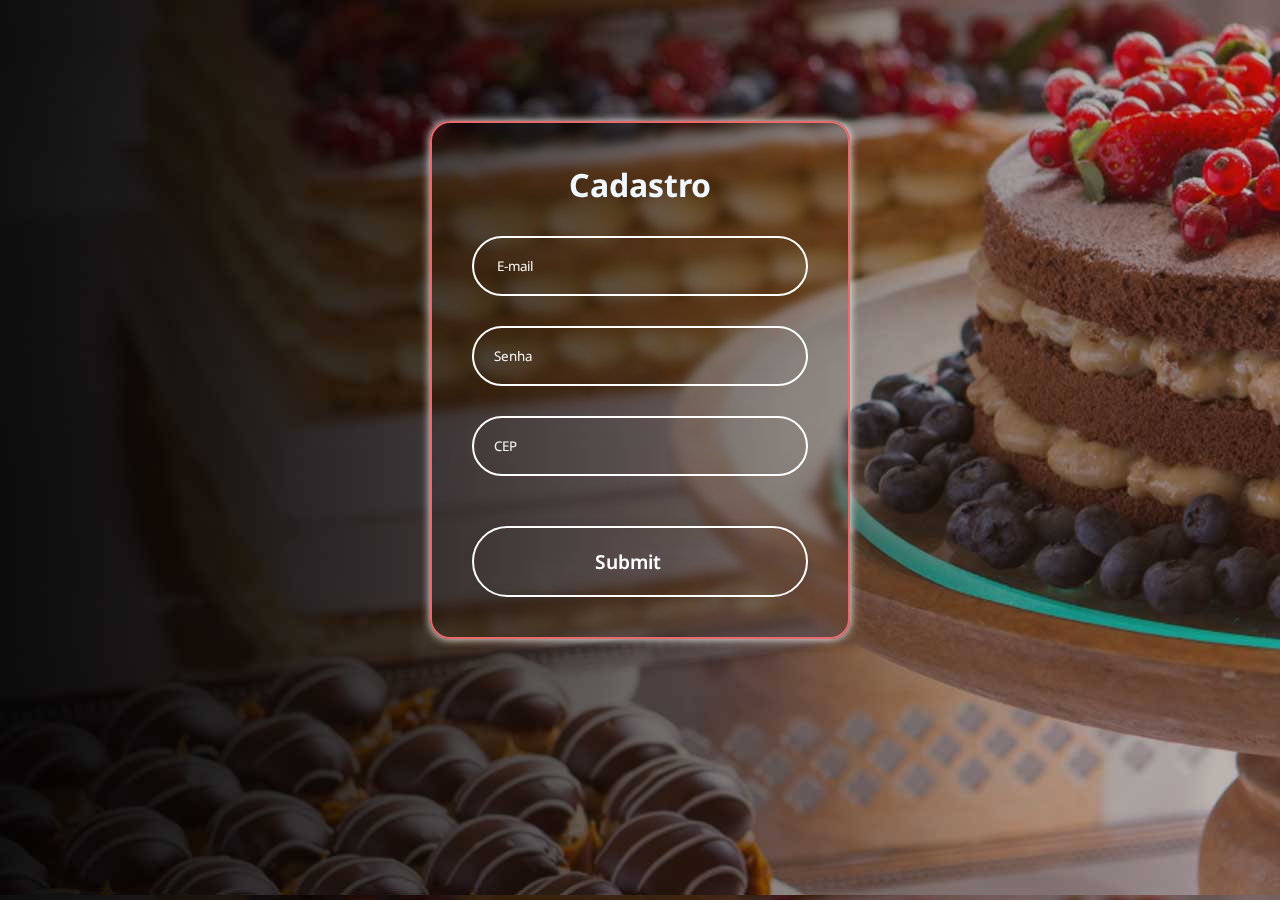
<file: cadastro.html>
<!DOCTYPE html>
<html lang="pt-br">

<head>
    <meta charset="UTF-8">
    <meta name="viewport" content="width=device-width, initial-scale=1.0">
    <link rel="shortcut icon" href="https://confeitariadama.com.br/wp-content/uploads/2019/07/cropped-dama-faviocon-32x32.png">
    <link rel="stylesheet" href="cadastro.css">
    <title>Cadastre-se</title>
    

</head>

<body>
    <main class="caixa">
        <form action="">
            <div>
                <h1>Cadastro</h1>
                <div class="dados">
                    <!--ele indica o que o usuario deve digitar-->
                    <input type="email" placeholder=" E-mail" required> <!--onde o usuario digita -->
                </div>
                <div class="dados">
                    <input type="password" placeholder="Senha" required>
                </div>
                <div class="dados">
                <input type="tel" placeholder="CEP" required>
            </div>
                <div>
                    <input type="submit" class="enviar">
                </div>
            </div>

        </form>
    </main>

</body>

</html>
</file>
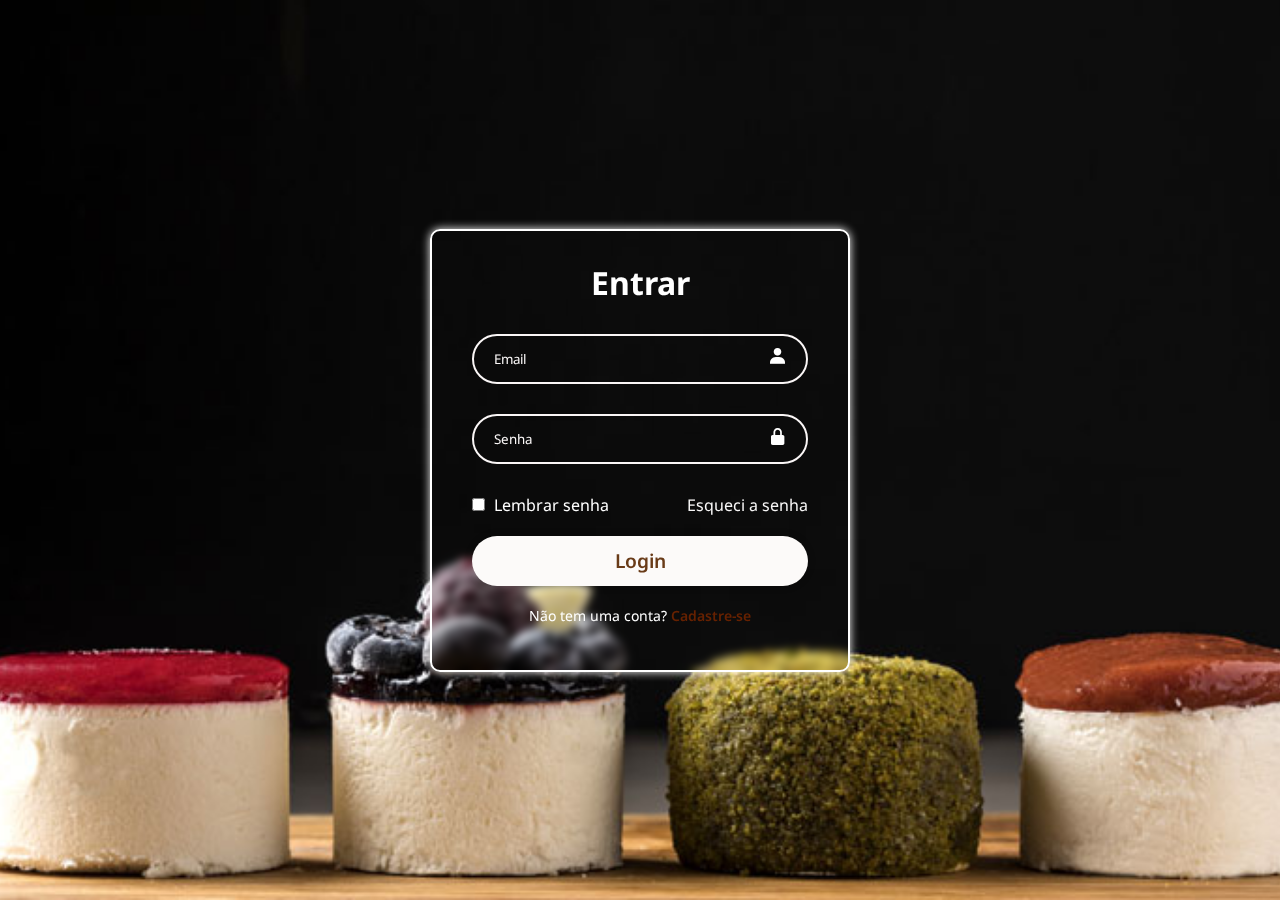
<file: pagina2-login.html>
<!DOCTYPE html>
<html lang="pt-br">

<head>
    <meta charset="UTF-8">
    <meta name="viewport" content="width=device-width, initial-scale=1.0">
    <link rel="shortcut icon" href="https://confeitariadama.com.br/wp-content/uploads/2019/07/cropped-dama-faviocon-32x32.png">
    <link rel="stylesheet" href="pagina2-login.css">
    <link rel="stylesheet" href="https://unpkg.com/boxicons@2.1.4/css/boxicons.min.css">
    <title>Confeitaria Dama</title>
</head>

<body>
    <main class="container">
        <form action="">
            <h1>Entrar</h1>
            <div class="caixa-botao">
                <input type="email" placeholder="Email">
                <i class="bx bxs-user"></i>
            </div>
            <div class="caixa-botao" >
                <input type="password" placeholder="Senha">
                <i class="bx bxs-lock-alt"></i>
            </div>
            <div class="lembrar-senha">
                <label> 
                    <input type="checkbox">
                    Lembrar senha
                </label>
                <a href="#">Esqueci a senha</a>
            </div>
                <button type="submit" class="login">Login</button>
            <div class="registro">
                <p>Não tem uma conta? <a href="cadastro.html">Cadastre-se</a>
                </a></p>
            </div>
        </form>
    </main>
</body>

</html>
</file>
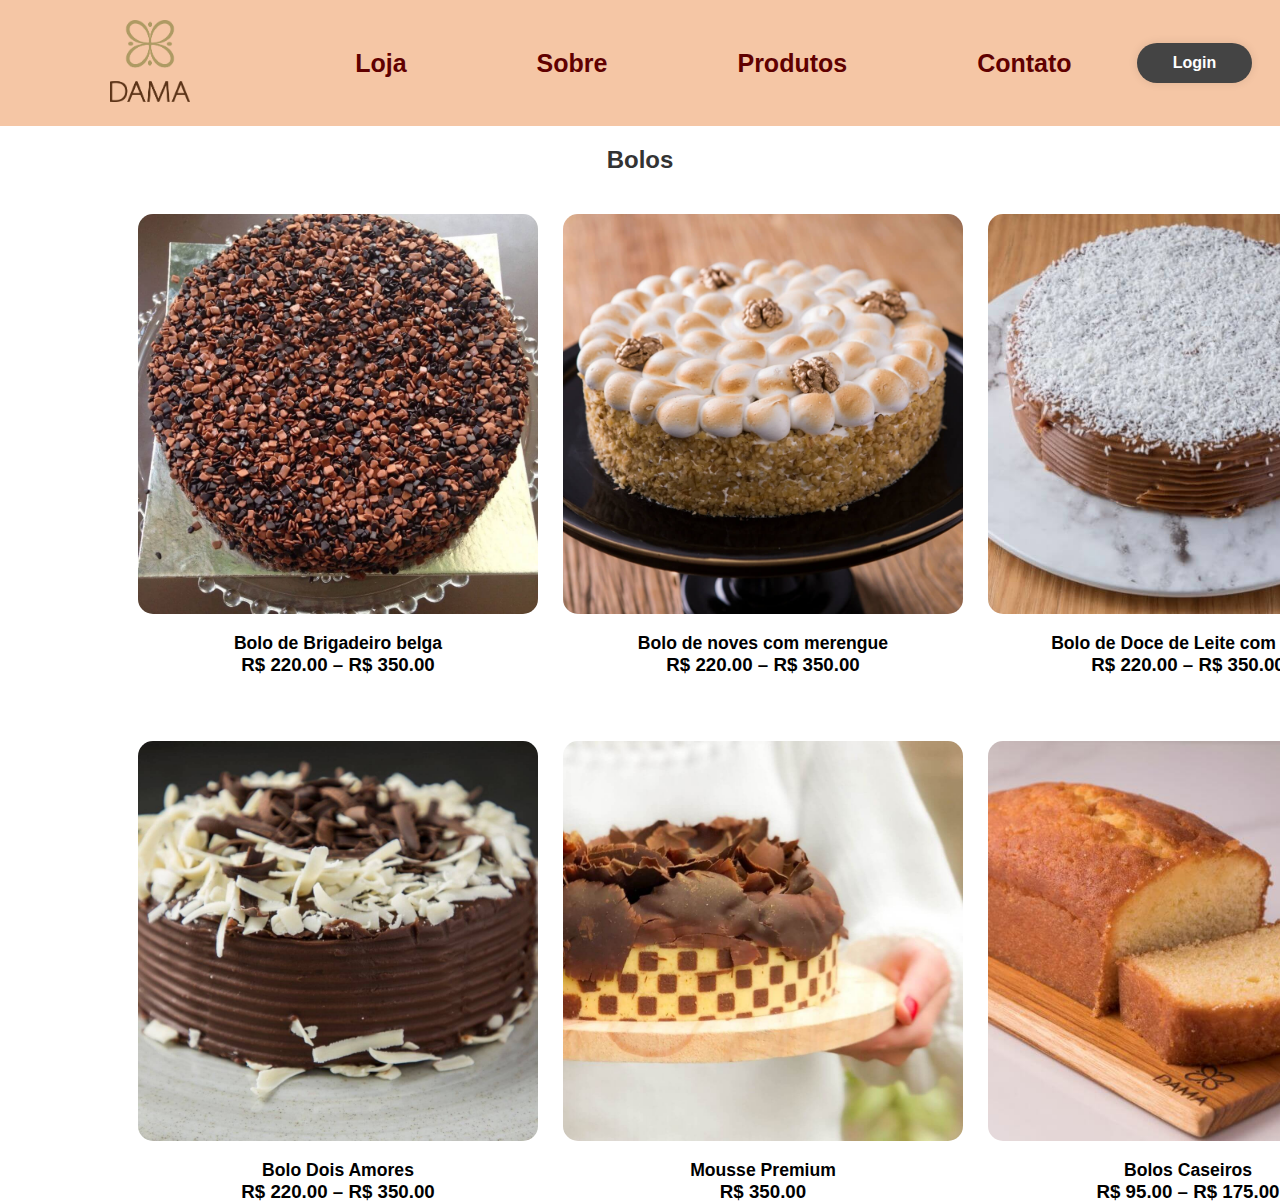
<file: pagina3.html>
<!DOCTYPE html>
<html lang="pt-br">

<head>
  <meta charset="UTF-8">
  <meta name="viewport" content="width=device-width, initial-scale=1.0">
  <link rel="shortcut icon" href="https://confeitariadama.com.br/wp-content/uploads/2019/07/cropped-dama-faviocon-32x32.png">
  <link rel="stylesheet" href="pagina3.css">
  <title>BOLOS - Confeitaria</title>
</head>

<body>
  <header>
    <div class="container">
      <a href="index.html"><img src="img/dama-logotipo.png" alt="logo dama" class="logo-dama"></a>
      <nav>
        <ul class="cabeçalho">
          <li><a href="index.html#home" id="cabeçalho">Loja</a></li>
          <li><a href="index.html#sobre" id="cabeçalho">Sobre</a></li>
          <li><a href="index.html#produtos" id="cabeçalho">Produtos</a></li>
          <li><a href="index.html#rodape-contato" id="cabeçalho">Contato</a></li>
        </ul>
      </nav>
      <button class="login"><a href="pagina2-login.html">Login</a></button>
    </div>
  </header>
  <h2 id="h2-bolos">Bolos</h2>
  <div class="bolos-container">
    <div class="bolos1">
      <img src="img/BOLO-BRIGADEIRO-BELGA.jpg" alt="Bolo de brigadeiro belga">
      <p>Bolo de Brigadeiro belga</p>
      <h3>R$ 220.00 – R$ 350.00</h3>
    </div>
    <div class="bolos1">
      <img src="img/BOLO-NOZES-COM-MERENGUE.jpg" alt="Bolo de noves">
      <p>Bolo de noves com merengue</p>
      <h3>R$ 220.00 – R$ 350.00</h3>
    </div>

    <div class="bolos1">
      <img src="img/Bolo de Doce de Leite com Coco.jpg" alt="Bolo de doce de leite com coco">
      <p>Bolo de Doce de Leite com Coco</p>
      <h3>R$ 220.00 – R$ 350.00</h3>
    </div>
    <div class="bolos1">
      <img src="img/bolo-dois-amores.jpg" alt="Bolo dois amores">
      <p>Bolo Dois Amores</p>
      <h3>R$ 220.00 – R$ 350.00</h3>
    </div>
    <div class="bolos1">
      <img src="img/BOLO-GATEAU-MOUSSE-PREMIUM.jpg" alt="Mousse">
      <p>Mousse Premium</p>
      <h3>R$ 350.00</h3>
    </div>
    <div class="bolos1">
      <img src="img/bolo-caseiro-limao-1.jpg" alt="Bolo caseiro">
      <p>Bolos Caseiros</p>
      <h3>R$ 95.00 – R$ 175.00</h2>
    </div>
  </div>
</body>

</html>
</file>
<file: cadastro.css>
@import url('https://fonts.googleapis.com/css2?family=Noto+Sans:ital,wght@0,100..900;1,100..900&display=swap');

*{
    margin: 0%;
    padding: 0%;
    box-sizing: border-box;
    font-family: "Noto Sans", sans-serif;

    font-optical-sizing: auto;
    font-weight: weight;
    font-style: normal;
    font-variation-settings:
        "wdth" 100;
}
body{
    background-image: url(./img-form/banner-dama-001.jpg);
    display: flex;
    justify-content: center;
    margin-top: 200px;
} 
.caixa{
    width: 420px;
    padding: 40px;
    background-color:transparent;
    border-radius: 20px;
    border: 2px solid rgb(233, 106, 106);
    backdrop-filter: blur(4px);
    box-shadow: 0 0 10px rgb(255, 255, 255);
    margin-top: -79px;
}
.caixa input{
    width: 100%;
    height: 100%;
    background-color: transparent;
    border: 2px solid;
    border-radius: 40px;
    outline: none;
    color: #ffffff;
    padding: 20px 45px 20px 20px;
    
}
.caixa input::placeholder {
    color: #faf7f7;
}

h1{
    display: flex;
    color: aliceblue;
    justify-content: center;
}
.dados{
    width: 100%;
    height: 60px;
    margin: 30px 0;
    position: relative;
}
.enviar{
    width: 100%;
    height: 60px;
    border: none;
    border-radius: 40px;
    font-size: 1.2em;
    color: #693b18;
    font-weight: 600;
    box-shadow: 0 0 10px rgba(0, 0, 0, .1);
    margin-top: 20px;
    cursor: pointer;
    background-color: #faf7f7;
}
.enviar:hover{
    background-color: transparent;
    border: 2px solid rgb(255, 255, 255);
    color: #803a11;
    transition: 0.5s;
}
</file>
<file: pagina2-login.css>
@import url('https://fonts.googleapis.com/css2?family=Noto+Sans:ital,wght@0,100..900;1,100..900&display=swap');

/*determina valores no documento todo*/
* {
    margin: 0%;
    padding: 0%;
    box-sizing: border-box;
    font-family: "Noto Sans", sans-serif;

    font-optical-sizing: auto;
    font-weight: weight;
    font-style: normal;
    font-variation-settings:
        "wdth" 100;
}

body {
    background-image: url(./img/Variedades-Dama.jpg);
    display: flex;
    justify-content: center;
    align-items: center;
    min-height: 100vh;
    background-repeat: no-repeat;
    background-position: center;
    background-size: cover;


}

.container {
    width: 420px;
    background-color: transparent;
    border: 2px solid rgb(255, 255, 255);
    border-radius: 10px;
    color: #ffffff;
    padding: 30px 40px;
    box-shadow: 0 0 10px rgb(255, 255, 255);
    backdrop-filter: blur(4px);
}

.container h1 {
    color: #ffffff;
    text-align: center;
    font-size: 2em;
}

.caixa-botao {
    width: 100%;
    height: 50px;
    margin: 30px 0;
    position: relative;
}

.caixa-botao input {
    width: 100%;
    height: 100%;
    background-color: transparent;
    border: 2px solid;
    border-radius: 40px;
    outline: none;
    color: #faf6f6;
    padding: 20px 45px 20px 20px;
}

.caixa-botao input::placeholder {
    color: #faf7f7;
}

 
.caixa-botao i {
    position: absolute;
    right: 20px;
    top: 25%;
    font-size: 20px;
}

/*  */
.lembrar-senha {
    display: flex;
    justify-content: space-between;
}

.lembrar-senha label input {
    margin-right: 5px;
    accent-color: #f8f7f7;

}

.lembrar-senha a {
    text-decoration: none;
    color: #f8f7f7;
}

.lembrar-senha a:hover {
    text-decoration: underline;
}


.login {
    width: 100%;
    height: 50px;
    background-color: #fcfaf9;
    border: none;
    border-radius: 40px;
    font-size: 1.2em;
    color: #693b18;
    font-weight: 600;
    box-shadow: 0 0 10px rgba(0, 0, 0, .1);
    margin-top: 20px;
    cursor: pointer;
}


.login:hover {
    background-color: transparent;
    border: 2px solid rgb(255, 255, 255);
    color: #803a11;
    transition: 0.5s;
}


.registro {
    font-size: 14px;
    text-align: center;
    margin: 20px 0 15px;
}

.registro a {
    text-decoration: none;
    color: #662101;
    font-weight: 600;
}

.registro a:hover {
    text-decoration: underline;
}
</file>
<file: pagina3.css>
* {
  margin: 0%;
  padding: 0%;
  box-sizing: border-box;
}

body {
  font-family: Arial, sans-serif;
  color: #333;
}

.container {
  width: 90%;
  max-width: 1200px;
  margin: 0 auto;
  margin-left: 100px;
}

.container h2 {
  text-align: center;
}

.logo-dama {
  width: 80px;
  margin-left: 10px;
}

#cabeçalho {
  margin-left: 100px;
}

.cabeçalho {
  font-size: 25px;
}


/* Header */
header {
  background-color: #f5c6a5;
  padding: 20px 0;
}

header .logo {
  font-size: 2rem;
  color: #600000;
  margin-left: -100px;
}

header nav ul {
  list-style: none;
  display: flex;
  gap: 30px;
}

header nav ul li a {
  text-decoration: none;
  color: #600000;
  font-weight: bold;
}

header .container {
  display: flex;
  justify-content: space-between;
  align-items: center;
}

.login a {
  text-decoration: none;
  color: white;
  font-weight: bold;
}

.login {
  width: 10%;
  height: 40px;
  margin-bottom: 20px;
  background-color: #444;
  text-decoration: none;
  border: none;
  border-radius: 40px;
  font-size: 1em;
  font-weight: 600;
  box-shadow: 0 0 10px rgba(0, 0, 0, .1);
  margin-top: 20px;
  cursor: pointer;
}



.bolos1 h2 {
  font-size: 2rem;
  font-weight: bold;
  margin-bottom: 40px;
}

.bolos1 img {
  width: 400px;
  height: auto;
  margin-bottom: 15px;
  margin-top: 40px;
  border-radius: 15px;
  transition: transform 0.6s ease, box-shadow 0.6s ease, filter 0.6s ease;
  cursor: pointer;
}

.bolos1 img:hover {
  transform: scale(1.08) translateY(-5px);
  box-shadow: 0 10px 25px rgba(0, 0, 0, 0.3);
}


.bolos1 h3 {
  text-align: center;
  color: black;

}

.bolos1 p {
  font-size: 1.1rem;
  font-weight: bold;
  color: rgb(0, 0, 0);
  text-align: center;

}

.bolos-container {
  display: grid;
  grid-template-columns: repeat(3, 1fr);
  max-width: 1000px;
  margin: 0 auto;
  margin-left: 105px;
  gap: 25px;
  margin-left: 138px;
}

.cabeçalho {
  font-size: 25px;
}

#h2-bolos {
  margin-top: 20px;
  text-align: center;
}
</file>
